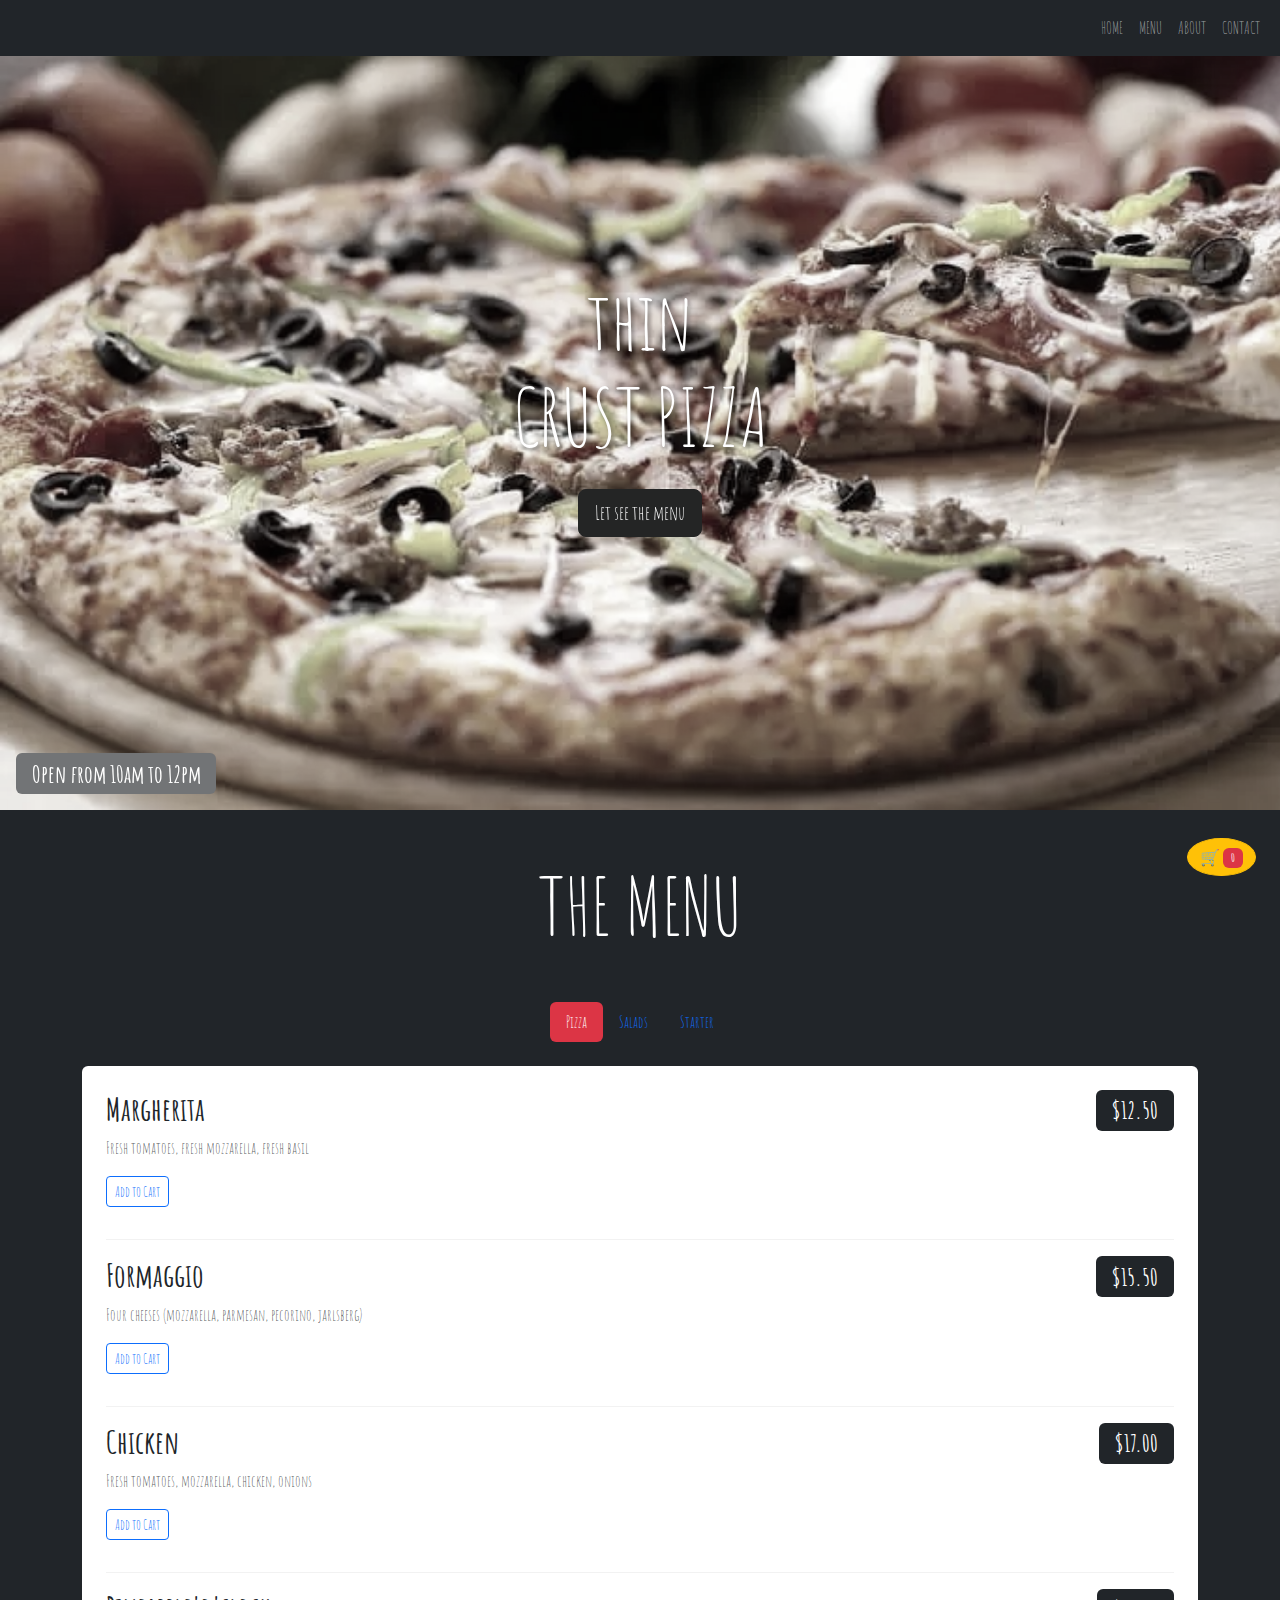
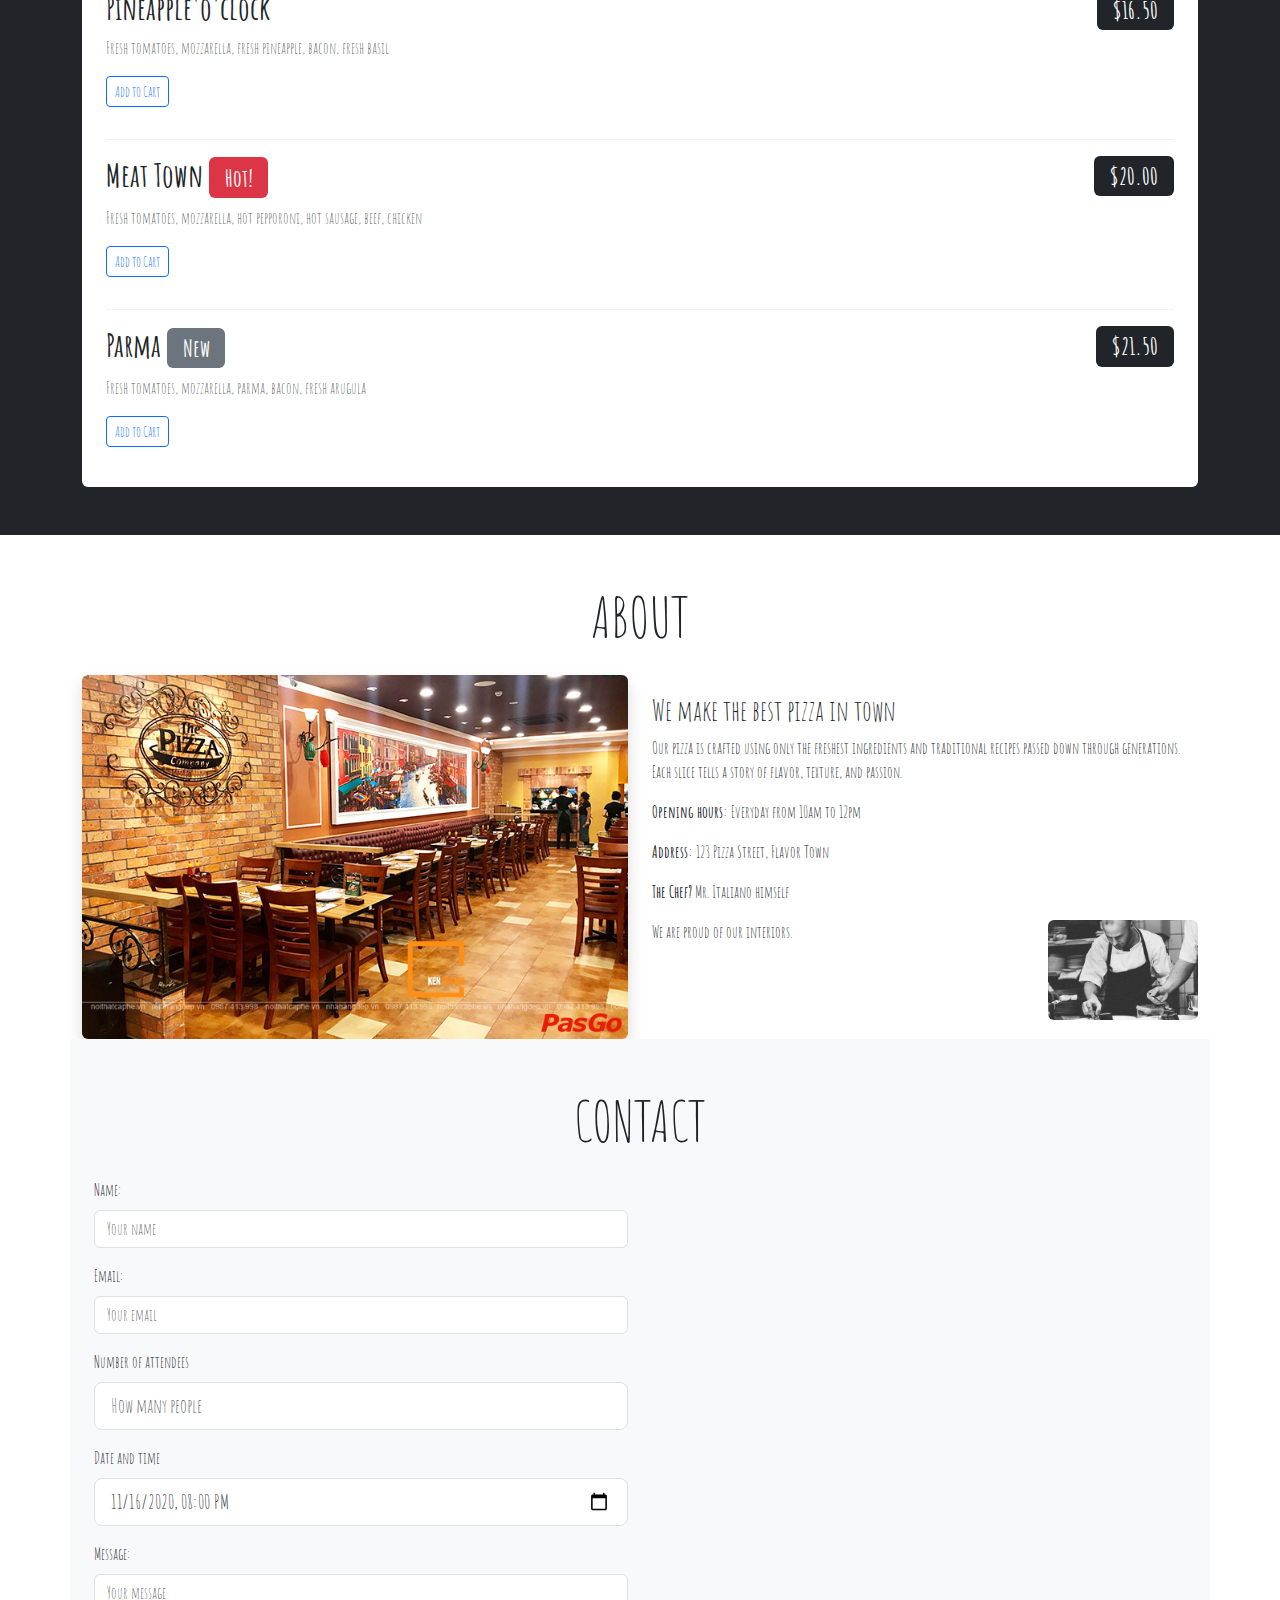
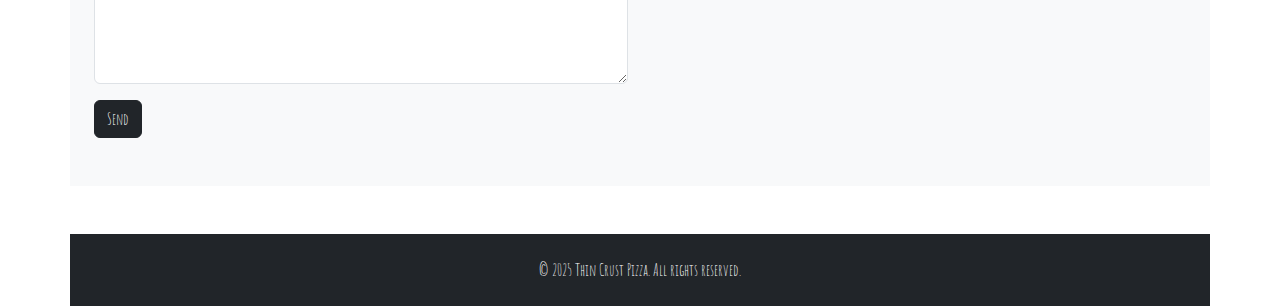
<file: index.html>
<!DOCTYPE html>
<html lang="en">
<head>
  <meta charset="UTF-8">
  <meta name="viewport" content="width=device-width, initial-scale=1.0">
  <title>Bootstrap Pizza Template</title>
  <link href="https://cdn.jsdelivr.net/npm/bootstrap@5.3.2/dist/css/bootstrap.min.css" rel="stylesheet">
  <link href="https://fonts.googleapis.com/css?family=Amatic+SC" rel="stylesheet">
  <link rel="stylesheet" href="style.css">
</head>
<body>
  <!-- Navbar -->
<nav class="navbar navbar-expand-lg navbar-dark bg-dark fixed-top">
  <div class="container-fluid">
    <button class="navbar-toggler" type="button" data-bs-toggle="collapse" data-bs-target="#navbarNav">
      <span class="navbar-toggler-icon"></span>
    </button>
    <div class="collapse navbar-collapse justify-content-end" id="navbarNav">
      <ul class="navbar-nav mb-2 mb-lg-0">
        <li class="nav-item"><a class="nav-link" href="#">HOME</a></li>
        <li class="nav-item"><a class="nav-link" href="#menu">MENU</a></li>
        <li class="nav-item"><a class="nav-link" href="#about">ABOUT</a></li>
        <li class="nav-item"><a class="nav-link" href="#myMap">CONTACT</a></li>
      </ul>
    </div>
  </div>
</nav>


  <!-- Header -->
  <header class="bgimg d-flex align-items-center justify-content-center text-center text-white position-relative" id="home" style="height: 800px; background-image: url('images/pizaaa.webp'); background-size: cover; filter: grayscale(80%);">
    <div>
      <h1 class="d-none d-sm-block display-1">thin<br>CRUST PIZZA</h1>
      <h1 class="d-block d-sm-none display-4">thin<br>CRUST PIZZA</h1>
      <a href="#menu" class="btn btn-lg btn-dark mt-3">Let see the menu</a>
    </div>
    <div class="position-absolute bottom-0 start-0 m-3">
      <span class="badge bg-secondary fs-4">Open from 10am to 12pm</span>
    </div>
  </header>

  <!-- Menu -->
  <section class="container-fluid bg-dark text-white py-5" id="menu">
    <div class="container">
      <h1 class="text-center display-1 mb-5">THE MENU</h1>
      <div class="nav nav-pills justify-content-center mb-4" role="tablist">
        <button class="nav-link active" data-bs-toggle="pill" data-bs-target="#Pizza">Pizza</button>
        <button class="nav-link" data-bs-toggle="pill" data-bs-target="#Pasta">Salads</button>
        <button class="nav-link" data-bs-toggle="pill" data-bs-target="#Starter">Starter</button>
      </div>
      <div class="tab-content text-dark bg-white p-4 rounded">
        <div class="tab-pane fade show active" id="Pizza">
          <h1><b>Margherita</b> <span class="badge bg-dark float-end">$12.50</span></h1>
          <p class="text-muted">Fresh tomatoes, fresh mozzarella, fresh basil</p>
          <button class="btn btn-sm btn-outline-primary mb-3 add-to-cart" data-name="Margherita" data-price="12.5">Add to Cart</button>
          <hr>
          <h1><b>Formaggio</b> <span class="badge bg-dark float-end">$15.50</span></h1>
          <p class="text-muted">Four cheeses (mozzarella, parmesan, pecorino, jarlsberg)</p>
          <button class="btn btn-sm btn-outline-primary mb-3 add-to-cart" data-name="Formaggio" data-price="15.5">Add to Cart</button>
          <hr>
          <h1><b>Chicken</b> <span class="badge bg-dark float-end">$17.00</span></h1>
          <p class="text-muted">Fresh tomatoes, mozzarella, chicken, onions</p>
          <button class="btn btn-sm btn-outline-primary mb-3 add-to-cart" data-name="Chicken" data-price="17">Add to Cart</button>
          <hr>
          <h1><b>Pineapple'o'clock</b> <span class="badge bg-dark float-end">$16.50</span></h1>
          <p class="text-muted">Fresh tomatoes, mozzarella, fresh pineapple, bacon, fresh basil</p>
          <button class="btn btn-sm btn-outline-primary mb-3 add-to-cart" data-name="Pineapple'o'clock" data-price="16.5">Add to Cart</button>
          <hr>
          <h1><b>Meat Town</b> <span class="badge bg-danger">Hot!</span> <span class="badge bg-dark float-end">$20.00</span></h1>
          <p class="text-muted">Fresh tomatoes, mozzarella, hot pepporoni, hot sausage, beef, chicken</p>
          <button class="btn btn-sm btn-outline-primary mb-3 add-to-cart" data-name="Meat Town" data-price="20">Add to Cart</button>
          <hr>
          <h1><b>Parma</b> <span class="badge bg-secondary">New</span> <span class="badge bg-dark float-end">$21.50</span></h1>
          <p class="text-muted">Fresh tomatoes, mozzarella, parma, bacon, fresh arugula</p>
          <button class="btn btn-sm btn-outline-primary mb-3 add-to-cart" data-name="Parma" data-price="21.5">Add to Cart</button>
        </div>

        <div class="tab-pane fade" id="Pasta">
          <h1><b>Lasagna</b> <span class="badge bg-secondary">Popular</span> <span class="badge bg-dark float-end">$13.50</span></h1>
          <p class="text-muted">Special sauce, mozzarella, parmesan, ground beef</p>
          <button class="btn btn-sm btn-outline-primary mb-3 add-to-cart" data-name="Lasagna" data-price="13.5">Add to Cart</button>
          <hr>
          <h1><b>Ravioli</b> <span class="badge bg-dark float-end">$14.50</span></h1>
          <p class="text-muted">Ravioli filled with cheese</p>
          <button class="btn btn-sm btn-outline-primary mb-3 add-to-cart" data-name="Ravioli" data-price="14.5">Add to Cart</button>
          <hr>
        </div>

        <div class="tab-pane fade" id="Starter">
          <h1><b>Bruschetta</b> <span class="badge bg-dark float-end">$8.50</span></h1>
          <p class="text-muted">Bread with pesto, tomatoes, onion, garlic</p>
          <button class="btn btn-sm btn-outline-primary mb-3 add-to-cart" data-name="Bruschetta" data-price="8.5">Add to Cart</button>
          <hr>
          <h1><b>Garlic bread</b> <span class="badge bg-dark float-end">$9.50</span></h1>
          <p class="text-muted">Grilled ciabatta, garlic butter, onions</p>
          <button class="btn btn-sm btn-outline-primary mb-3 add-to-cart" data-name="Garlic bread" data-price="9.5">Add to Cart</button>
          <hr>
        </div>
      </div>
    </div>
  </section>

  <!-- Floating Cart Button -->
  <div class="position-fixed bottom-0 end-0 m-4">
    <button class="btn btn-warning rounded-circle" data-bs-toggle="modal" data-bs-target="#cartModal">
      🛒 <span class="badge bg-danger" id="cart-count">0</span>
    </button>
  </div>

  <!-- Cart Modal -->
  <div class="modal fade" id="cartModal" tabindex="-1" aria-labelledby="cartModalLabel" aria-hidden="true">
    <div class="modal-dialog">
      <div class="modal-content">
        <div class="modal-header">
          <h5 class="modal-title" id="cartModalLabel">Your Cart</h5>
          <button type="button" class="btn-close" data-bs-dismiss="modal" aria-label="Close"></button>
        </div>
        <div class="modal-body">
          <ul id="cart-items" class="list-group mb-3"></ul>
          <h5>Total: $<span id="cart-total">0.00</span></h5>
        </div>
        <div class="modal-footer">
          <button type="button" class="btn btn-secondary" data-bs-dismiss="modal">Close</button>
          <button class="btn btn-success" type="button">Checkout</button>
        </div>
      </div>
    </div>
  </div>
  
  <!-- About Section -->
    <section class="container my-5" id="about">
      <h1 class="text-center display-4 mb-4">ABOUT</h1>
      <div class="row align-items-center">
        <div class="col-md-6">
          <img src="images/thiet-ke-nha-hang-pizza-12.png" alt="Pizza chef" class="img-fluid rounded shadow">
        </div>
        <div class="col-md-6">
          <h3>We make the best pizza in town</h3>
          <p>Our pizza is crafted using only the freshest ingredients and traditional recipes passed down through generations. Each slice tells a story of flavor, texture, and passion.</p>
          <p><strong>Opening hours:</strong> Everyday from 10am to 12pm</p>
          <p><strong>Address:</strong> 123 Pizza Street, Flavor Town</p>
          <p class="text-end">
          <p><strong>The Chef?</strong> Mr. Italiano himself</p>
            <img src="images/chef.jpg" style="width:150px" class="rounded float-end ms-2" alt="Chef">
          </p>
          <p>We are proud of our interiors.</p>
        </div>
  
    <!-- Contact / Map -->
    <section class="container-fluid bg-light py-5" id="myMap">
      <div class="container">
        <h1 class="text-center display-4 mb-4">CONTACT</h1>
        <div class="row">
          <div class="col-md-6">
            <form>
              <div class="mb-3">
                <label for="name" class="form-label">Name:</label>
                <input type="text" class="form-control" id="name" placeholder="Your name">
              </div>
              <div class="mb-3">
                <label for="email" class="form-label">Email:</label>
                <input type="email" class="form-control" id="email" placeholder="Your email">
              </div>
              <div class="mb-3 reservation-people">
                <label for="people" class="form-label">Number of attendees</label>
                <input type="number" class="form-control form-control-lg" placeholder="How many people" required name="People" id="people">
            </div>
            <div class="mb-3 reservation-datetime">
                <label for="datetime" class="form-label">Date and time</label>
                <input type="datetime-local" class="form-control form-control-lg" placeholder="Date and time" required name="date" id="datetime" value="2020-11-16T20:00">
            </div>
              <div class="mb-3">
                <label for="message" class="form-label">Message:</label>
                <textarea class="form-control" id="message" rows="4" placeholder="Your message"></textarea>
              </div>
              <button type="submit" class="btn btn-dark">Send</button>
            </form>
          </div>
          <div class="col-md-6 mt-4 mt-md-0">
            <div class="ratio ratio-16x9">
              <iframe src="https://maps.google.com/maps?q=pizza&t=&z=13&ie=UTF8&iwloc=&output=embed" allowfullscreen loading="lazy"></iframe>
            </div>
          </div>
        </div>
      </div>
    </section>
  
    <!-- Footer -->
    <footer class="bg-dark text-white text-center py-4 mt-5">
      <p class="mb-0">© 2025 Thin Crust Pizza. All rights reserved.</p>
    </footer>
  
    <!-- Bootstrap JS -->
    <script src="https://cdn.jsdelivr.net/npm/bootstrap@5.3.2/dist/js/bootstrap.bundle.min.js"></script>
  </body>
  </html>
</file>
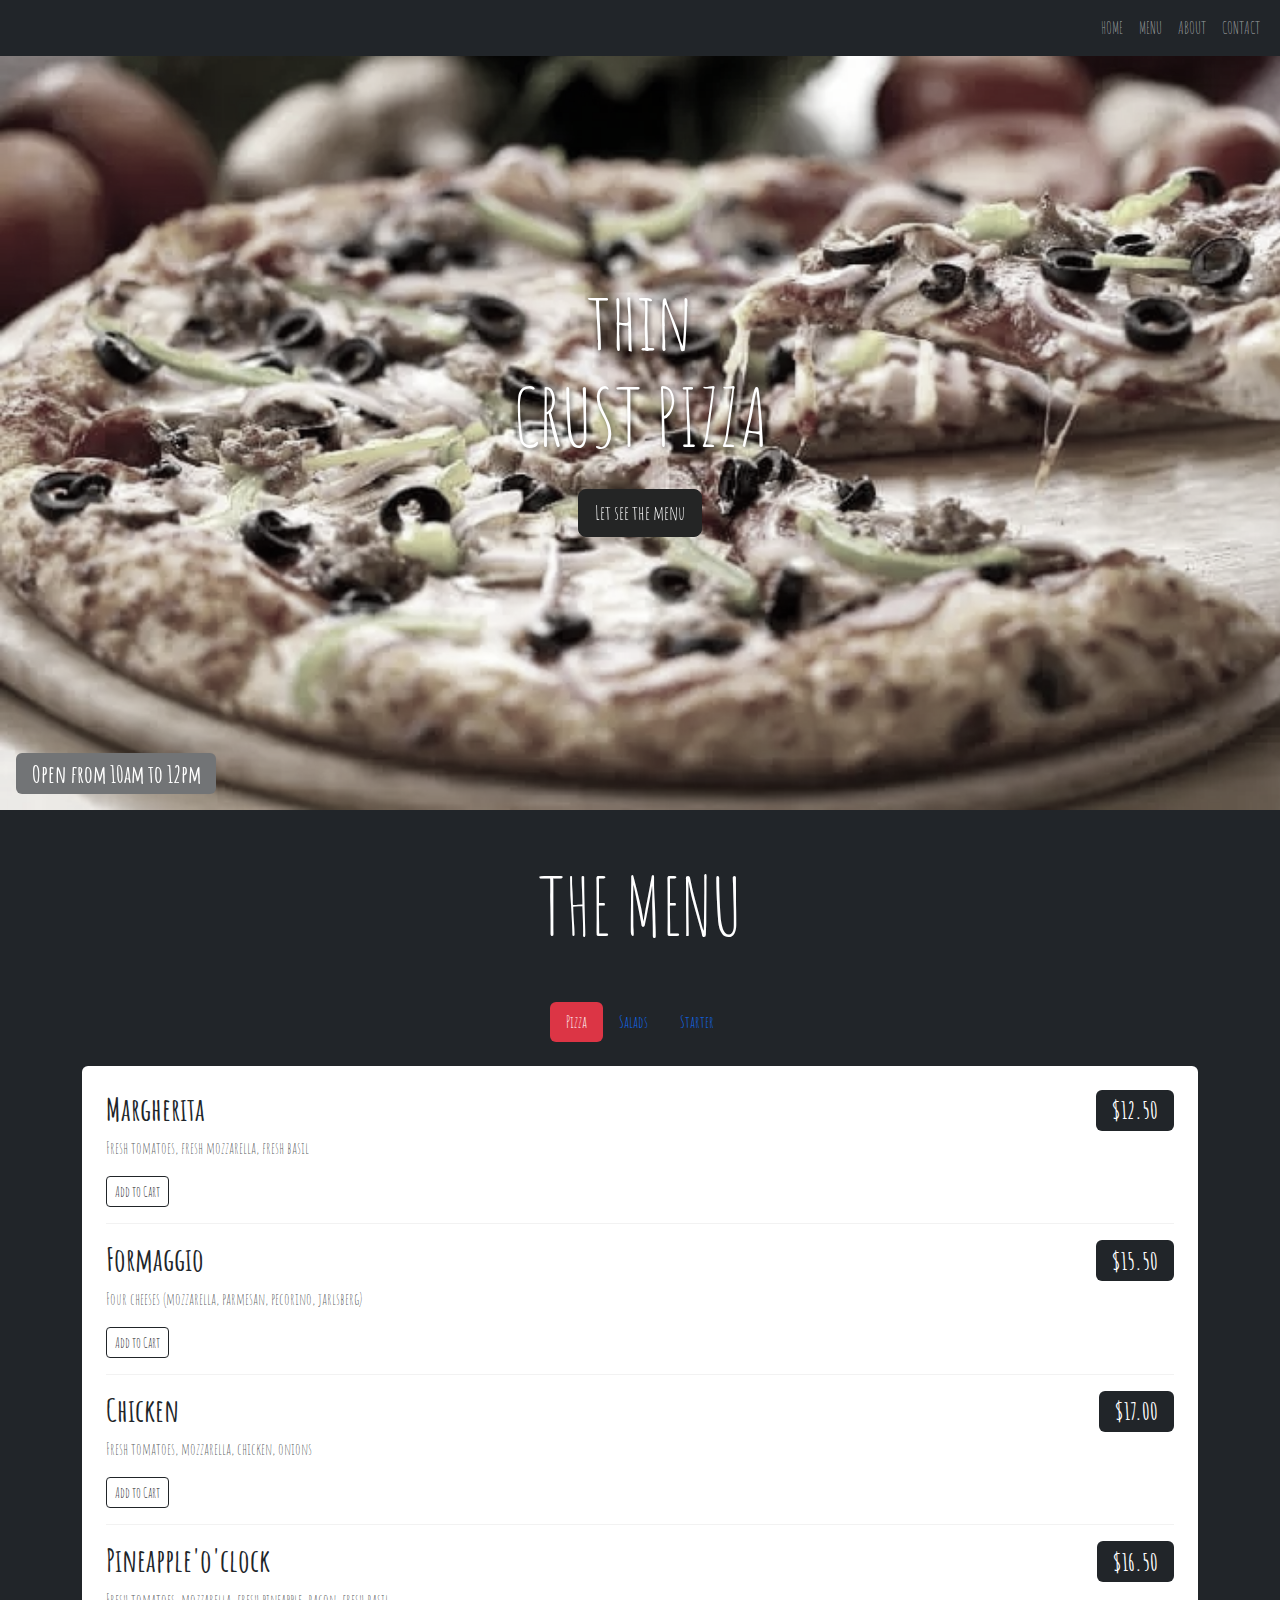
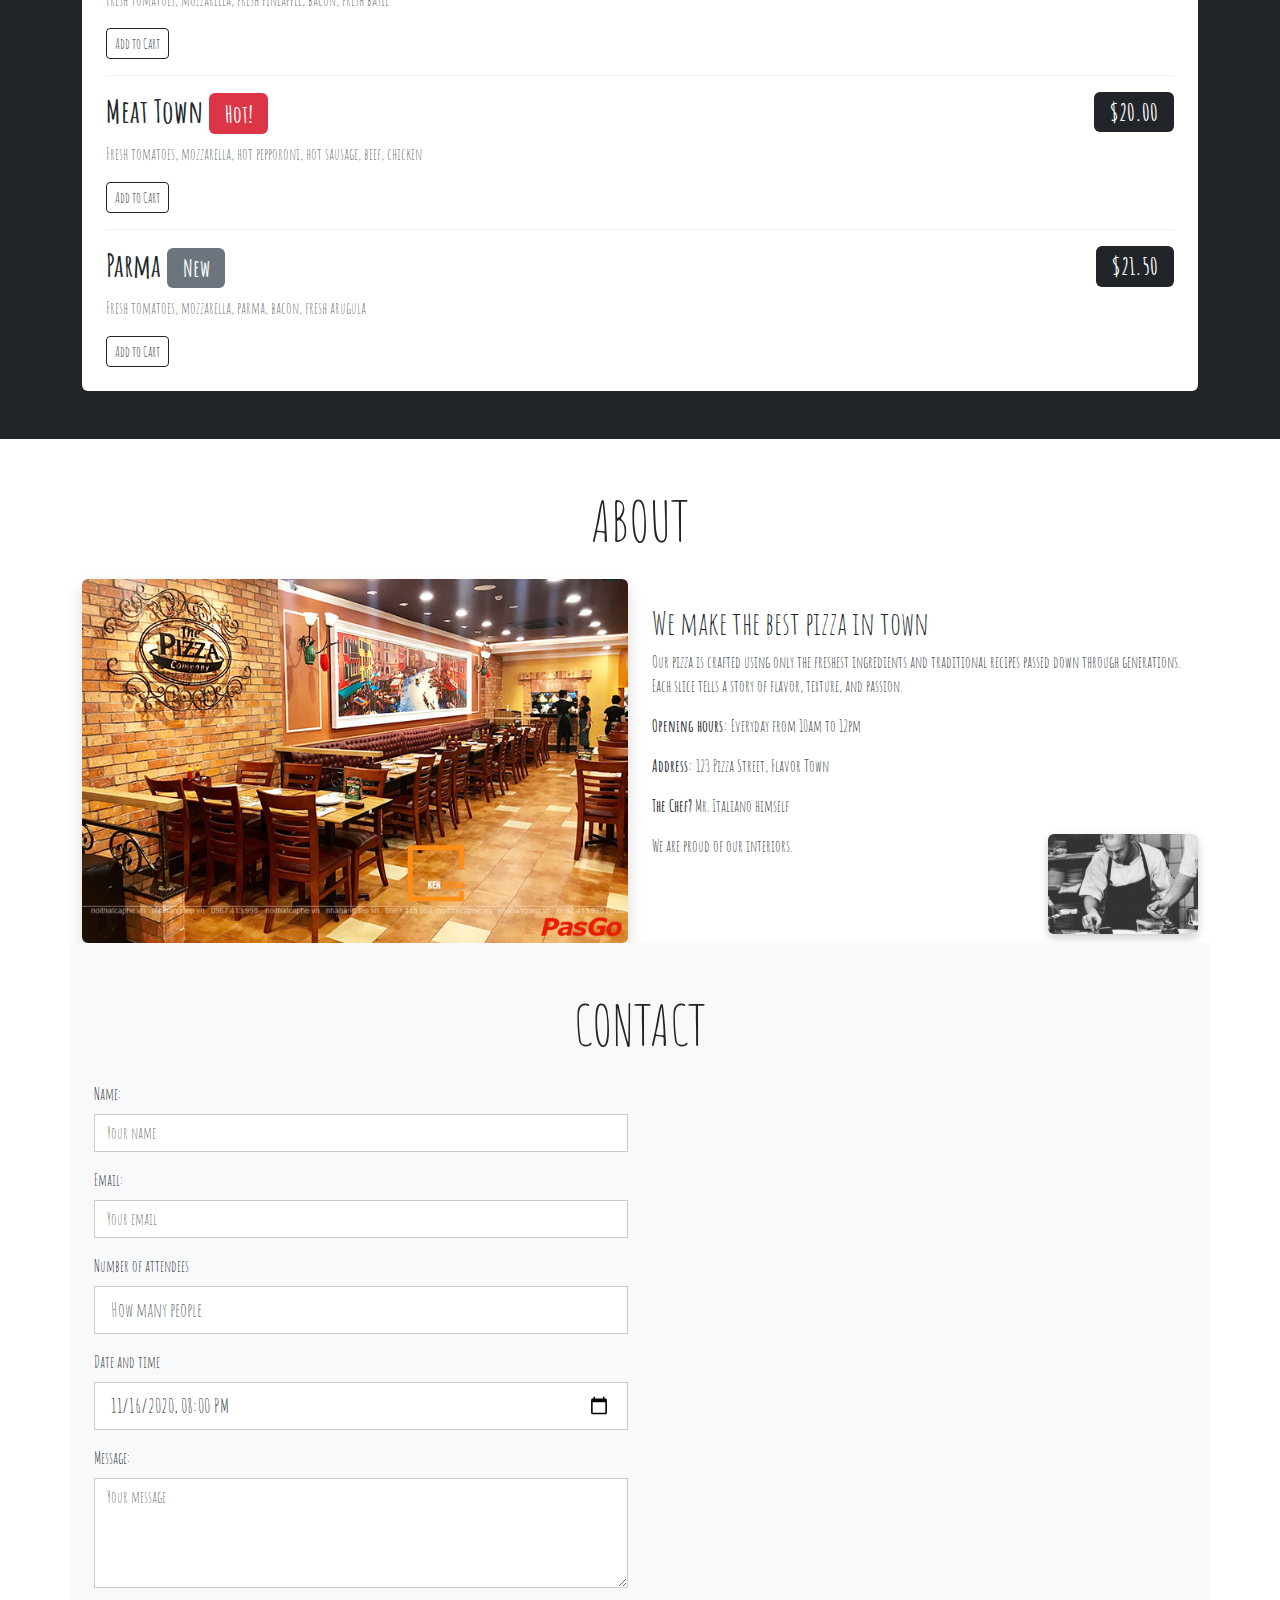
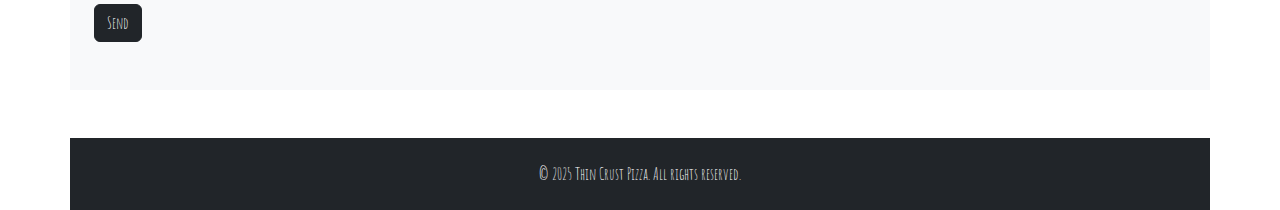
<file: 2.html>
<!DOCTYPE html>
<html lang="en">
<head>
  <meta charset="UTF-8">
  <meta name="viewport" content="width=device-width, initial-scale=1.0">
  <title>Bootstrap Pizza Template</title>
  <link href="https://cdn.jsdelivr.net/npm/bootstrap@5.3.2/dist/css/bootstrap.min.css" rel="stylesheet">
  <link href="https://fonts.googleapis.com/css?family=Amatic+SC" rel="stylesheet">
  <link rel="stylesheet" href="2.css">
</head>
<body>
  <!-- Navbar -->
<nav class="navbar navbar-expand-lg navbar-dark bg-dark fixed-top">
  <div class="container-fluid">
    <button class="navbar-toggler" type="button" data-bs-toggle="collapse" data-bs-target="#navbarNav">
      <span class="navbar-toggler-icon"></span>
    </button>
    <div class="collapse navbar-collapse justify-content-end" id="navbarNav">
      <ul class="navbar-nav mb-2 mb-lg-0">
        <li class="nav-item"><a class="nav-link" href="#">HOME</a></li>
        <li class="nav-item"><a class="nav-link" href="#menu">MENU</a></li>
        <li class="nav-item"><a class="nav-link" href="#about">ABOUT</a></li>
        <li class="nav-item"><a class="nav-link" href="#myMap">CONTACT</a></li>
      </ul>
    </div>
  </div>
</nav>


  <!-- Header -->
  <header class="bgimg d-flex align-items-center justify-content-center text-center text-white position-relative" id="home" style="height: 800px; background-image: url('images/pizaaa.webp'); background-size: cover; filter: grayscale(80%);">
    <div>
      <h1 class="d-none d-sm-block display-1">thin<br>CRUST PIZZA</h1>
      <h1 class="d-block d-sm-none display-4">thin<br>CRUST PIZZA</h1>
      <a href="#menu" class="btn btn-lg btn-dark mt-3">Let see the menu</a>
    </div>
    <div class="position-absolute bottom-0 start-0 m-3">
      <span class="badge bg-secondary fs-4">Open from 10am to 12pm</span>
    </div>
  </header>

  <!-- Menu -->
  <section class="container-fluid bg-dark text-white py-5" id="menu">
    <div class="container">
      <h1 class="text-center display-1 mb-5">THE MENU</h1>
      <div class="nav nav-pills justify-content-center mb-4" role="tablist">
        <button class="nav-link active" data-bs-toggle="pill" data-bs-target="#Pizza">Pizza</button>
        <button class="nav-link" data-bs-toggle="pill" data-bs-target="#Pasta">Salads</button>
        <button class="nav-link" data-bs-toggle="pill" data-bs-target="#Starter">Starter</button>
      </div>
      <div class="tab-content text-dark bg-white p-4 rounded">
        <div class="tab-pane fade show active" id="Pizza">
          <h1><b>Margherita</b> <span class="badge bg-dark float-end">$12.50</span></h1>
          <p class="text-muted">Fresh tomatoes, fresh mozzarella, fresh basil</p>
          <button class="btn btn-sm btn-outline-dark add-to-cart" data-name="Margherita" data-price="12.50">Add to Cart</button>
          <hr>
          <h1><b>Formaggio</b> <span class="badge bg-dark float-end">$15.50</span></h1>
          <p class="text-muted">Four cheeses (mozzarella, parmesan, pecorino, jarlsberg)</p>
          <button class="btn btn-sm btn-outline-dark add-to-cart" data-name="Margherita" data-price="12.50">Add to Cart</button>
          <hr>
          <h1><b>Chicken</b> <span class="badge bg-dark float-end">$17.00</span></h1>
          <p class="text-muted">Fresh tomatoes, mozzarella, chicken, onions</p>
          <button class="btn btn-sm btn-outline-dark add-to-cart" data-name="Margherita" data-price="12.50">Add to Cart</button>
          <hr>
          <h1><b>Pineapple'o'clock</b> <span class="badge bg-dark float-end">$16.50</span></h1>
          <p class="text-muted">Fresh tomatoes, mozzarella, fresh pineapple, bacon, fresh basil</p>
          <button class="btn btn-sm btn-outline-dark add-to-cart" data-name="Margherita" data-price="12.50">Add to Cart</button>
          <hr>
          <h1><b>Meat Town</b> <span class="badge bg-danger">Hot!</span> <span class="badge bg-dark float-end">$20.00</span></h1>
          <p class="text-muted">Fresh tomatoes, mozzarella, hot pepporoni, hot sausage, beef, chicken</p>
          <button class="btn btn-sm btn-outline-dark add-to-cart" data-name="Margherita" data-price="12.50">Add to Cart</button>
          <hr>
          <h1><b>Parma</b> <span class="badge bg-secondary">New</span> <span class="badge bg-dark float-end">$21.50</span></h1>
          <p class="text-muted">Fresh tomatoes, mozzarella, parma, bacon, fresh arugula</p>
          <button class="btn btn-sm btn-outline-dark add-to-cart" data-name="Margherita" data-price="12.50">Add to Cart</button>
        </div>
        <div class="tab-pane fade" id="Pasta">
          <h1><b>Lasagna</b> <span class="badge bg-secondary">Popular</span> <span class="badge bg-dark float-end">$13.50</span></h1>
          <p class="text-muted">Special sauce, mozzarella, parmesan, ground beef</p>
          <button class="btn btn-sm btn-outline-dark add-to-cart" data-name="Margherita" data-price="12.50">Add to Cart</button>
          <hr>
          <h1><b>Ravioli</b> <span class="badge bg-dark float-end">$14.50</span></h1>
          <p class="text-muted">Ravioli filled with cheese</p>
          <button class="btn btn-sm btn-outline-dark add-to-cart" data-name="Margherita" data-price="12.50">Add to Cart</button>
          <hr>
          <h1><b>Spaghetti Classica</b> <span class="badge bg-dark float-end">$11.00</span></h1>
          <p class="text-muted">Fresh tomatoes, onions, ground beef</p>
          <button class="btn btn-sm btn-outline-dark add-to-cart" data-name="Margherita" data-price="12.50">Add to Cart</button>
          <hr>
          <h1><b>Seafood pasta</b> <span class="badge bg-dark float-end">$25.50</span></h1>
          <p class="text-muted">Salmon, shrimp, lobster, garlic</p>
          <button class="btn btn-sm btn-outline-dark add-to-cart" data-name="Margherita" data-price="12.50">Add to Cart</button>
        </div>
        <div class="tab-pane fade" id="Starter">
          <h1><b>Today's Soup</b> <span class="badge bg-secondary">Seasonal</span> <span class="badge bg-dark float-end">$5.50</span></h1>
          <p class="text-muted">Ask the waiter</p>
          <button class="btn btn-sm btn-outline-dark add-to-cart" data-name="Margherita" data-price="12.50">Add to Cart</button>
          <hr>
          <h1><b>Bruschetta</b> <span class="badge bg-dark float-end">$8.50</span></h1>
          <p class="text-muted">Bread with pesto, tomatoes, onion, garlic</p>
          <button class="btn btn-sm btn-outline-dark add-to-cart" data-name="Margherita" data-price="12.50">Add to Cart</button>
          <hr>
          <h1><b>Garlic bread</b> <span class="badge bg-dark float-end">$9.50</span></h1>
          <p class="text-muted">Grilled ciabatta, garlic butter, onions</p>
          <button class="btn btn-sm btn-outline-dark add-to-cart" data-name="Margherita" data-price="12.50">Add to Cart</button>
          <hr>
          <h1><b>Tomozzarella</b> <span class="badge bg-dark float-end">$10.50</span></h1>
          <p class="text-muted">Tomatoes and mozzarella</p>
          <button class="btn btn-sm btn-outline-dark add-to-cart" data-name="Margherita" data-price="12.50">Add to Cart</button>
        </div>
      </div>
    </div>
  </section>
 <!-- <section class="container my-5" id="cart">
    <h2 class="text-center mb-4">Your Cart</h2>
    <ul class="list-group mb-3" id="cart-items"></ul>
    <h4>Total: $<span id="cart-total">0.00</span></h4>
  </section> -->
  
  <!-- About Section -->
    <section class="container my-5" id="about">
      <h1 class="text-center display-4 mb-4">ABOUT</h1>
      <div class="row align-items-center">
        <div class="col-md-6">
          <img src="images/thiet-ke-nha-hang-pizza-12.png" alt="Pizza chef" class="img-fluid rounded shadow">
        </div>
        <div class="col-md-6">
          <h3>We make the best pizza in town</h3>
          <p>Our pizza is crafted using only the freshest ingredients and traditional recipes passed down through generations. Each slice tells a story of flavor, texture, and passion.</p>
          <p><strong>Opening hours:</strong> Everyday from 10am to 12pm</p>
          <p><strong>Address:</strong> 123 Pizza Street, Flavor Town</p>
          <p class="text-end">
          <p><strong>The Chef?</strong> Mr. Italiano himself</p>
            <img src="images/chef.jpg" style="width:150px" class="rounded float-end ms-2" alt="Chef">
          </p>
          <p>We are proud of our interiors.</p>
        </div>
  
    <!-- Contact / Map -->
    <section class="container-fluid bg-light py-5" id="myMap">
      <div class="container">
        <h1 class="text-center display-4 mb-4">CONTACT</h1>
        <div class="row">
          <div class="col-md-6">
            <form>
              <div class="mb-3">
                <label for="name" class="form-label">Name:</label>
                <input type="text" class="form-control" id="name" placeholder="Your name">
              </div>
              <div class="mb-3">
                <label for="email" class="form-label">Email:</label>
                <input type="email" class="form-control" id="email" placeholder="Your email">
              </div>
              <div class="mb-3 reservation-people">
                <label for="people" class="form-label">Number of attendees</label>
                <input type="number" class="form-control form-control-lg" placeholder="How many people" required name="People" id="people">
            </div>
            <div class="mb-3 reservation-datetime">
                <label for="datetime" class="form-label">Date and time</label>
                <input type="datetime-local" class="form-control form-control-lg" placeholder="Date and time" required name="date" id="datetime" value="2020-11-16T20:00">
            </div>
              <div class="mb-3">
                <label for="message" class="form-label">Message:</label>
                <textarea class="form-control" id="message" rows="4" placeholder="Your message"></textarea>
              </div>
              <button type="submit" class="btn btn-dark">Send</button>
            </form>
          </div>
          <div class="col-md-6 mt-4 mt-md-0">
            <div class="ratio ratio-16x9">
              <iframe src="https://maps.google.com/maps?q=pizza&t=&z=13&ie=UTF8&iwloc=&output=embed" allowfullscreen loading="lazy"></iframe>
            </div>
          </div>
        </div>
      </div>
    </section>
  
    <!-- Footer -->
    <footer class="bg-dark text-white text-center py-4 mt-5">
      <p class="mb-0">© 2025 Thin Crust Pizza. All rights reserved.</p>
    </footer>
  
    <!-- Bootstrap JS -->
    <script src="https://cdn.jsdelivr.net/npm/bootstrap@5.3.2/dist/js/bootstrap.bundle.min.js"></script>
  </body>
  </html>
</file>
<file: style.css>
body, html {
    height: 100%;
    font-family: "Amatic SC", sans-serif;
  }
  
  .bgimg {
    background-image: url('images/pizaaa.webp');
    background-size: cover;
    background-repeat: no-repeat;
    min-height: 90vh;
    position: relative;
  }
  
  header h1, header h2 {
    text-shadow: 2px 2px 4px rgba(0,0,0,0.5);
  }
  
  .tab-content h1 {
    font-size: 2rem;
    font-weight: bold;
  }
  
  .tab-content p {
    color: #555;
  }
  
  .tab-content hr {
    border-top: 1px solid #ccc;
  }
  
  .nav-pills .nav-link.active {
    background-color: #dc3545;
  }
  
  img.w3-circle {
    border-radius: 50%;
  }
  /* ====== CUSTOM FOOTER ====== */
.custom-footer {
  background-color: #343a40;
  color: #f8f9fa;
  font-size: 1.2rem;
  border-top: 3px solid #dc3545;
  box-shadow: 0 -2px 6px rgba(0, 0, 0, 0.2);
  padding: 2rem 0;
  text-align: center;
}

.custom-footer p {
  margin-bottom: 0.3rem;
}

/* ====== BACK TO TOP BUTTON ====== */
#backToTopBtn {
  position: fixed;
  bottom: 20px;
  right: 20px;
  z-index: 99;
  border: none;
  outline: none;
  background-color: #dc3545;
  color: white;
  cursor: pointer;
  padding: 12px;
  border-radius: 50%;
  font-size: 18px;
  display: none;
  transition: opacity 0.3s ease, transform 0.2s ease;
}

#backToTopBtn:hover {
  background-color: #c82333;
  transform: scale(1.1);
}

/* ====== TOAST NOTIFICATION ====== */
#toastNotification {
  position: fixed;
  bottom: 100px;
  right: 20px;
  background-color: #28a745;
  color: white;
  padding: 10px 18px;
  border-radius: 8px;
  box-shadow: 0 0 8px rgba(0,0,0,0.3);
  z-index: 1000;
  display: none;
  font-size: 16px;
  animation: fadeOut 3s ease-in-out forwards;
}

@keyframes fadeOut {
  0% { opacity: 1; }
  80% { opacity: 1; }
  100% { opacity: 0; display: none; }
}

/* ====== BUTTON HOVER EFFECT ====== */
button:hover, .btn:hover {
  transform: scale(1.05);
  transition: transform 0.2s ease;
}

/* ====== RESPONSIVE FOR SMALL DEVICES ====== */
@media (max-width: 768px) {
  .custom-footer {
    font-size: 1rem;
    padding: 1.5rem 0;
  }

  #backToTopBtn {
    padding: 10px;
    font-size: 16px;
  }

  #toastNotification {
    right: 10px;
    bottom: 80px;
    font-size: 14px;
  }
}
</file>
<file: 2.css>
body, html {
    height: 100%;
    font-family: "Amatic SC", sans-serif;
  }
  
  .bgimg {
    background-image: url('/w3images/pizza.jpg');
    background-size: cover;
    background-repeat: no-repeat;
    min-height: 90vh;
    position: relative;
  }
  
  header h1, header h2 {
    text-shadow: 2px 2px 4px rgba(0,0,0,0.5);
  }
  
  .tab-content h1 {
    font-size: 2rem;
    font-weight: bold;
  }
  
  .tab-content p {
    color: #555;
  }
  
  .tab-content hr {
    border-top: 1px solid #ccc;
  }
  
  .nav-pills .nav-link.active {
    background-color: #dc3545;
  }
  
  img.w3-circle {
    border-radius: 50%;
  }
  
  /* About Section */
#about img {
  max-width: 100%;
  border-radius: 10px;
  box-shadow: 0 4px 10px rgba(0,0,0,0.2);
}

#about h3 {
  font-family: 'Amatic SC', cursive;
  font-size: 2rem;
  margin-top: 1rem;
}

/* Contact Form */
#myMap input,
#myMap textarea {
  border-radius: 0;
  border: 1px solid #ccc;
}

#myMap input:focus,
#myMap textarea:focus {
  border-color: #000;
  box-shadow: none;
}

/* Footer */
footer {
  background-color: #111;
  font-size: 1rem;
}
</file>
